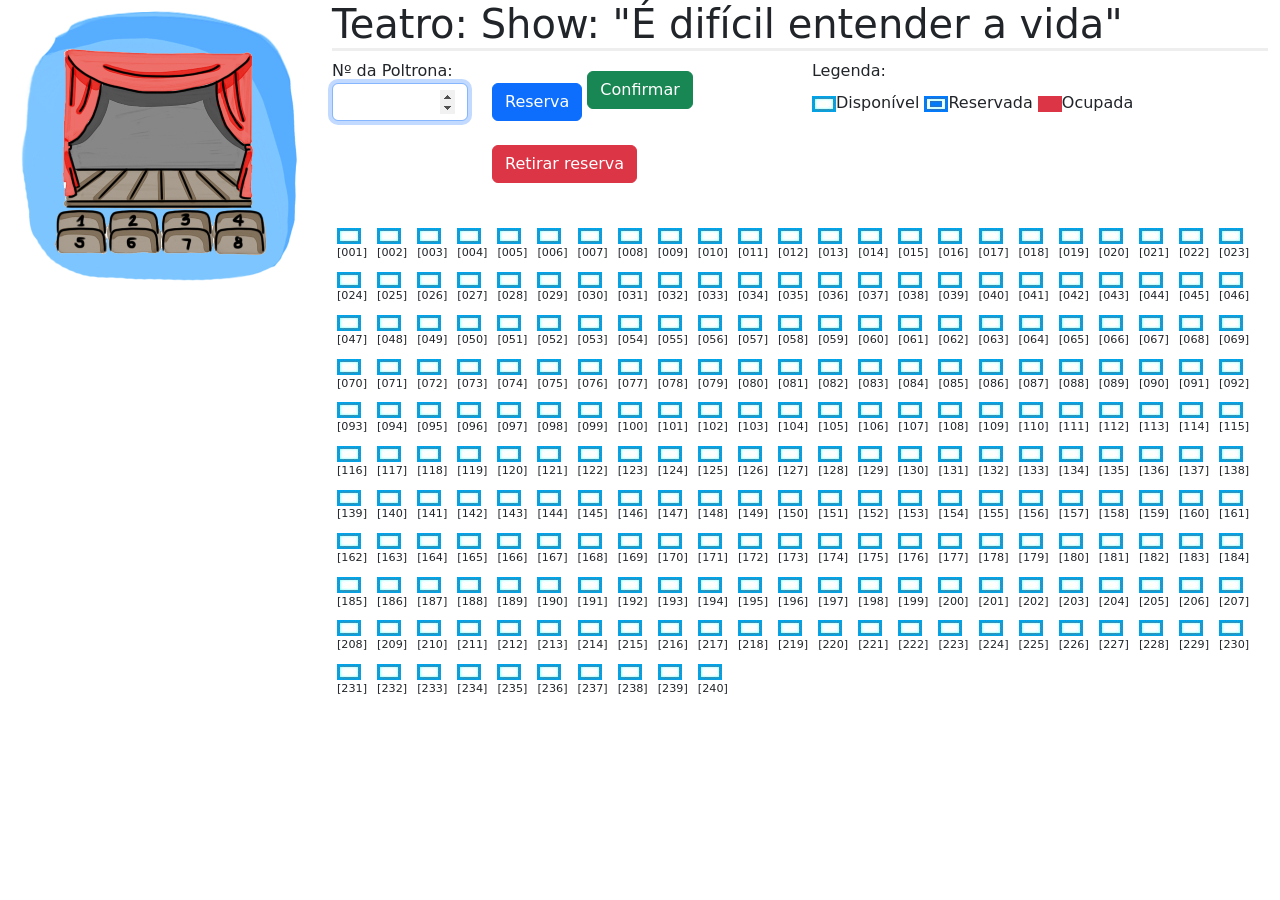
<file: index.html>
<!DOCTYPE html>
<html lang="en">
<head>
    <meta charset="UTF-8">
    <meta http-equiv="X-UA-Compatible" content="IE=edge">
    <meta name="viewport" content="width=device-width, initial-scale=1.0">
    <link href="https://cdn.jsdelivr.net/npm/bootstrap@5.2.2/dist/css/bootstrap.min.css" rel="stylesheet" integrity="sha384-Zenh87qX5JnK2Jl0vWa8Ck2rdkQ2Bzep5IDxbcnCeuOxjzrPF/et3URy9Bv1WTRi" crossorigin="anonymous">
    <link rel="stylesheet" href="css/style.css">
    <title>Teatro IFPR - Cascavel</title>
</head>
<body>
    <div class="container-fluid">
        <div class="row">
            <div class="col-sm-3">
                <img src="img/logo.jpg" alt="Logo Teatro" class="img-fluid">

            </div>
            <div class="col-sm-9">
                <h1>Teatro: Show: "É difícil entender a vida"</h1>
                <form>
                    <div class="row">
                        <div class="col-sm-2">
                            <p><label for="inPoltrona">Nº da Poltrona: </label>
                                <input type="number" class="form-control" id="inPoltrona" min="1" required autofocus>
                            </p>  
                        </div>
                        <div class="col-sm-4">
                            <input type="submit" class="btn btn-primary mt-4" value="Reserva">
                            <input type="button" class="btn bt btn-success" value="Confirmar" id="btConfirmar">
                            <input type="button" class="btn btn-danger mt-4" value="Retirar reserva" id="btRetirar">
                        </div>
                        <div class="col-sm-6">
                            Legenda:
                            <p class="mt-2">
                                <img src="img/disponivel.jpg">Disponível
                                <img src="img/reservada.jpg" >Reservada
                                <img src="img/ocupada.jpg"   >Ocupada
                            </p>
                        </div>
                    </div>
                </form>
                <div class="row">
                    <div class="col-sm-12" id="divPalco">
                        <p class="bg primary text-white text-center"> Palco do Teatro</p>
                    </div>
                </div>
            </div>
        </div>
    </div>
    <script src="js/teatro.js"></script>

</body>
</html>
</file>
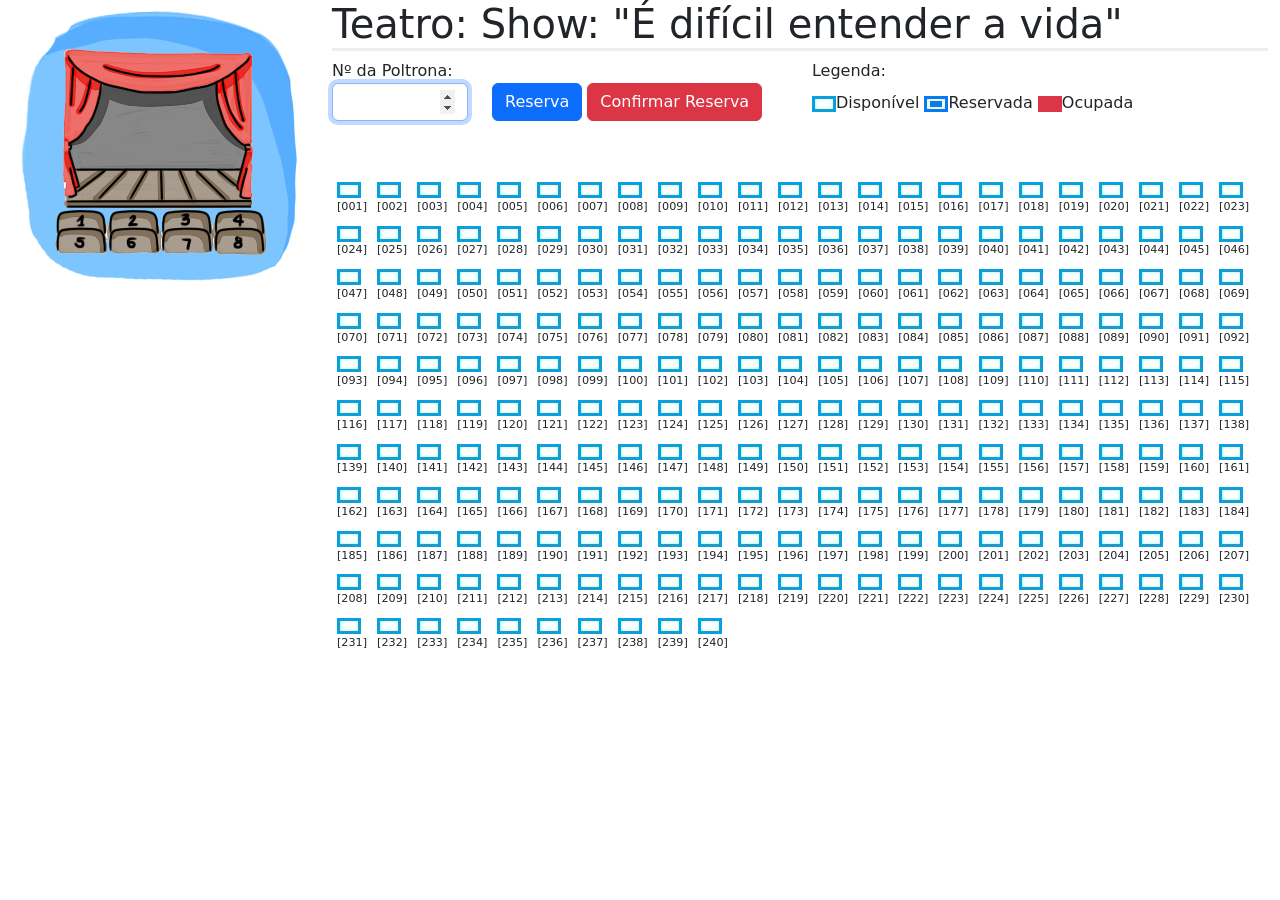
<file: reserva_teatro/index.html>
<!DOCTYPE html>
<html lang="en">
<head>
    <meta charset="UTF-8">
    <meta http-equiv="X-UA-Compatible" content="IE=edge">
    <meta name="viewport" content="width=device-width, initial-scale=1.0">
    <link href="https://cdn.jsdelivr.net/npm/bootstrap@5.2.2/dist/css/bootstrap.min.css" rel="stylesheet" integrity="sha384-Zenh87qX5JnK2Jl0vWa8Ck2rdkQ2Bzep5IDxbcnCeuOxjzrPF/et3URy9Bv1WTRi" crossorigin="anonymous">
    <link rel="stylesheet" href="css/style.css">
    <title>Teatro IFPR - Cascavel</title>
</head>
<body>
    <div class="container-fluid">
        <div class="row">
            <div class="col-sm-3">
                <img src="img/logo.jpg" alt="Logo Teatro" class="img-fluid">

            </div>
            <div class="col-sm-9">
                <h1>Teatro: Show: "É difícil entender a vida"</h1>
                <form>
                    <div class="row">
                        <div class="col-sm-2">
                            <p><label for="inPoltrona">Nº da Poltrona: </label>
                                <input type="number" class="form-control" id="inPoltrona" min="1" required autofocus>
                            </p>  
                        </div>
                        <div class="col-sm-4">
                            <input type="submit" class="btn btn-primary mt-4" value="Reserva">
                            <input type="button" class="btn btn-danger mt-4" value="Confirmar Reserva" id="btConfirmar">
                        </div>
                        <div class="col-sm-6">
                            Legenda:
                            <p class="mt-2">
                                <img src="img/disponivel.jpg">Disponível
                                <img src="img/reservada.jpg" >Reservada
                                <img src="img/ocupada.jpg"   >Ocupada
                            </p>
                        </div>
                    </div>
                </form>
                <div class="row">
                    <div class="col-sm-12" id="divPalco">
                        <p class="bg primary text-white text-center"> Palco do Teatro</p>
                    </div>
                </div>
            </div>
        </div>
    </div>
    <script src="js/teatro.js"></script>

</body>
</html>
</file>
<file: css/style.css>
h1{
    border-bottom-style: inset;
}

figure{
    display: inline-block;
    font-size: 0.7rem;
    margin: 5px;
}

img.poltrona{
    width: 24px;
    height: 16px;
}
</file>
<file: reserva_teatro/css/style.css>
h1{
    border-bottom-style: inset;
}

figure{
    display: inline-block;
    font-size: 0.7rem;
    margin: 5px;
}

img.poltrona{
    width: 24px;
    height: 16px;
}
</file>
